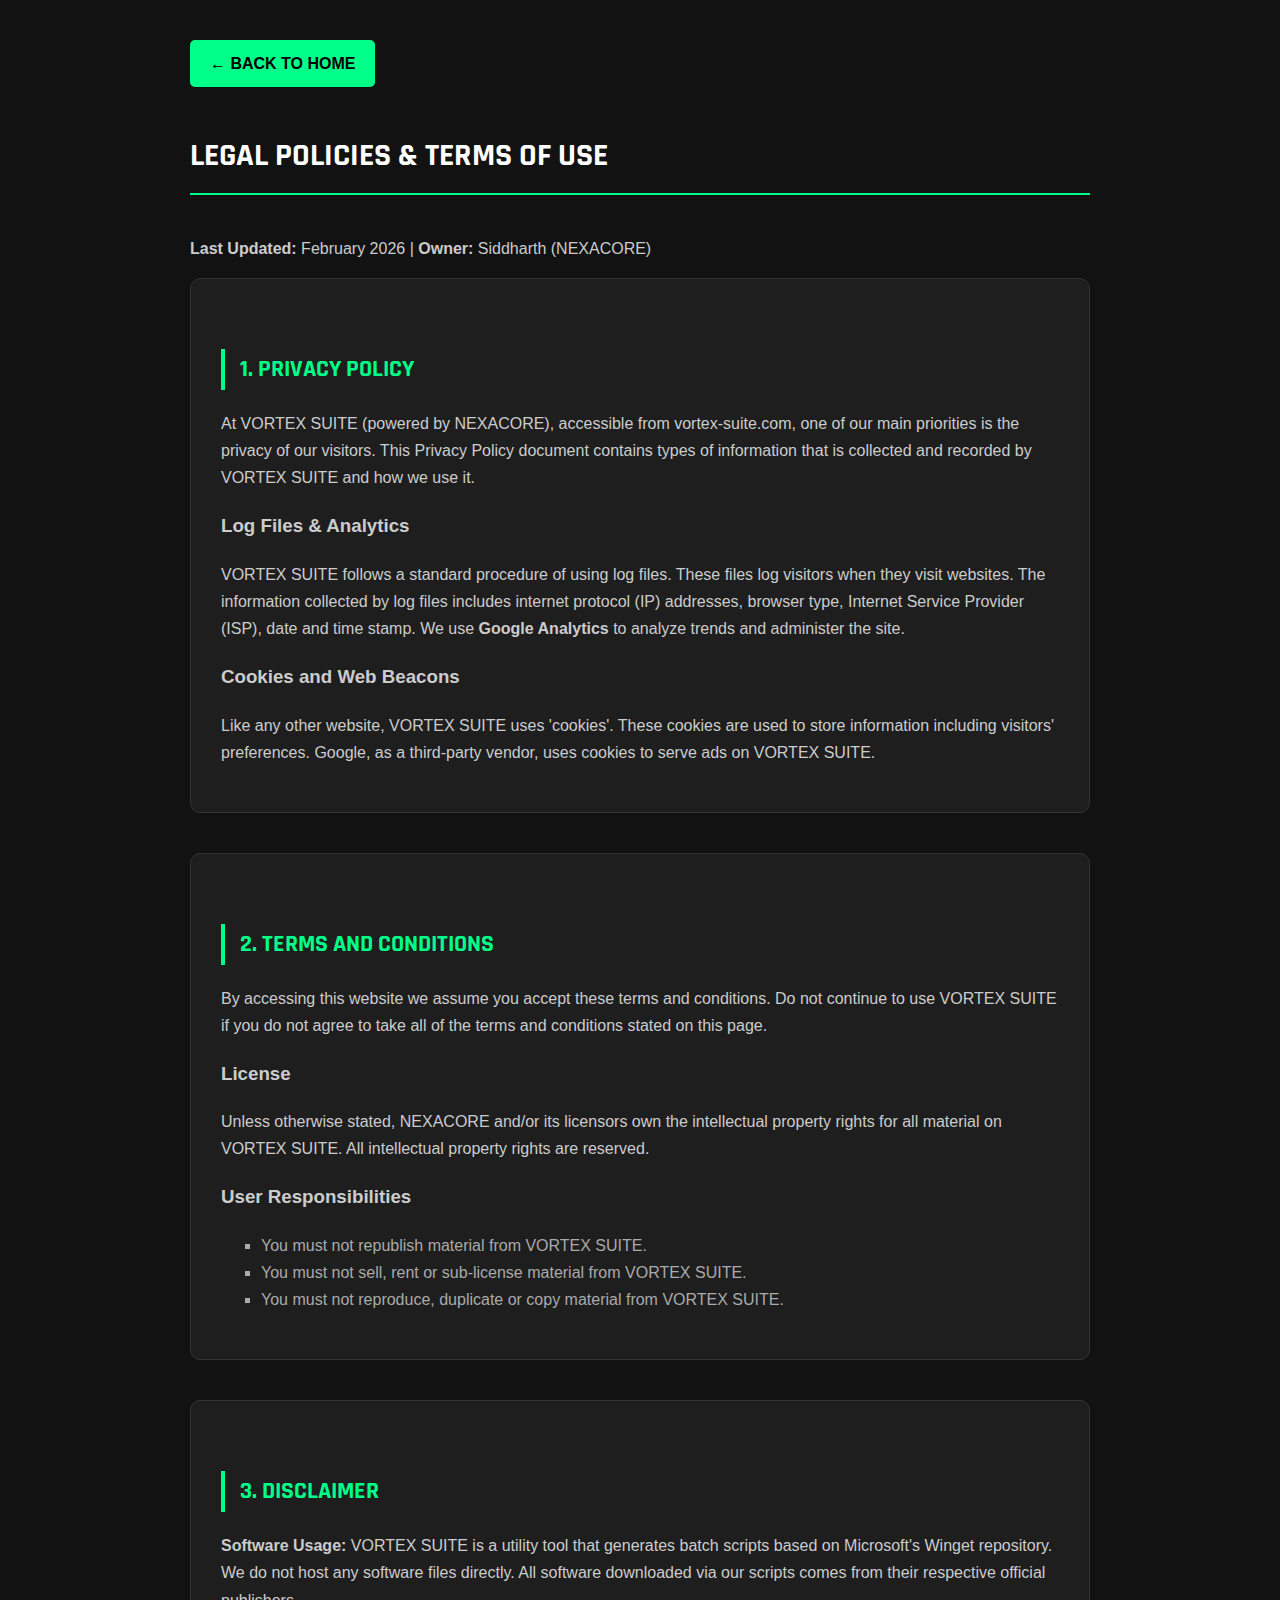
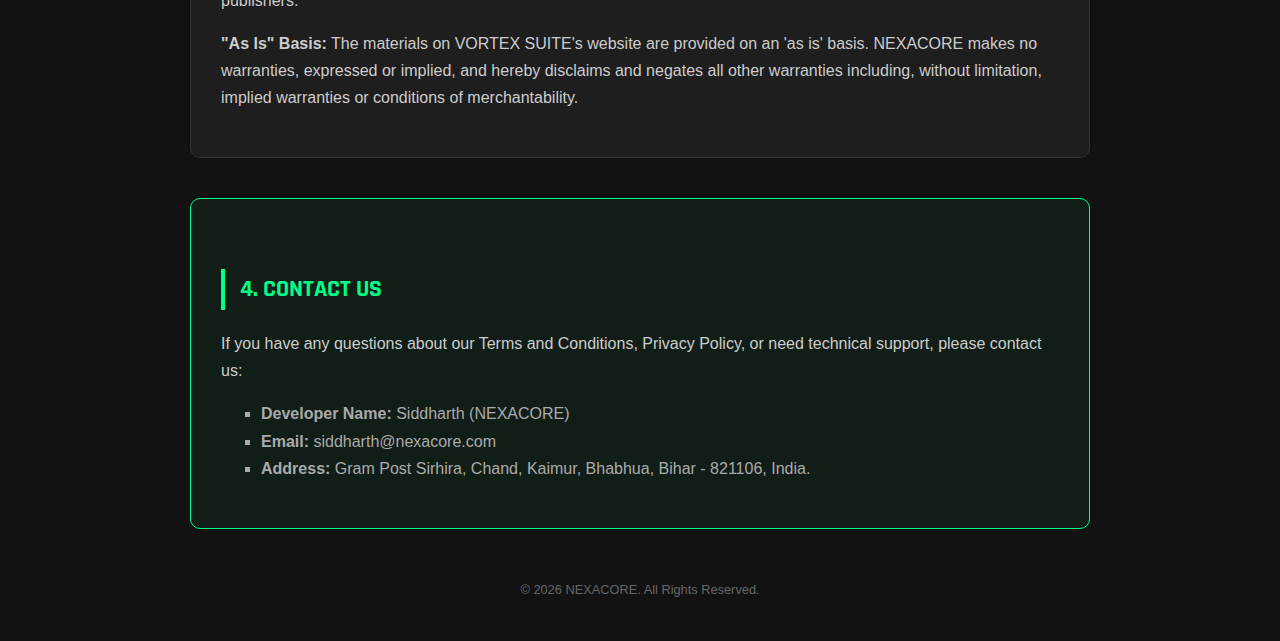
<file: Policies.htm>
<!DOCTYPE html>
<html lang="en">
<head>
    <meta charset="UTF-8">
    <meta name="viewport" content="width=device-width, initial-scale=1.0">
    <title>Legal Policies & Support | VORTEX SUITE</title>
    <meta name="robots" content="noindex"> <link href="https://fonts.googleapis.com/css2?family=Rajdhani:wght@500;700&family=Segoe+UI&display=swap" rel="stylesheet">
    
    <style>
        :root { --neon: #00ff88; --dark: #121212; --panel: #1e1e1e; }
        body { background-color: var(--dark); color: #ccc; font-family: 'Segoe UI', sans-serif; margin: 0; line-height: 1.7; }
        .container { max-width: 900px; margin: 0 auto; padding: 40px 20px; }
        
        h1, h2 { color: #fff; font-family: 'Rajdhani', sans-serif; }
        h1 { border-bottom: 2px solid var(--neon); padding-bottom: 10px; margin-bottom: 40px; }
        h2 { color: var(--neon); margin-top: 40px; border-left: 4px solid var(--neon); padding-left: 15px; }
        
        .legal-box { background: var(--panel); padding: 30px; border-radius: 10px; border: 1px solid #333; margin-bottom: 40px; }
        ul { list-style-type: square; color: #aaa; }
        a { color: var(--neon); text-decoration: none; }
        
        .back-btn { display: inline-block; padding: 10px 20px; background: var(--neon); color: #000; font-weight: bold; text-decoration: none; border-radius: 5px; margin-bottom: 20px; }
        .back-btn:hover { background: #fff; }

        /* Contact Box Special */
        .contact-box { background: rgba(0, 255, 136, 0.05); border: 1px solid var(--neon); }
    </style>
</head>
<body>

<div class="container">
    <a href="index.html" class="back-btn">← BACK TO HOME</a>

    <h1>LEGAL POLICIES & TERMS OF USE</h1>
    <p><strong>Last Updated:</strong> February 2026 | <strong>Owner:</strong> Siddharth (NEXACORE)</p>

    <section id="privacy" class="legal-box">
        <h2>1. PRIVACY POLICY</h2>
        <p>At VORTEX SUITE (powered by NEXACORE), accessible from vortex-suite.com, one of our main priorities is the privacy of our visitors. This Privacy Policy document contains types of information that is collected and recorded by VORTEX SUITE and how we use it.</p>
        
        <h3>Log Files & Analytics</h3>
        <p>VORTEX SUITE follows a standard procedure of using log files. These files log visitors when they visit websites. The information collected by log files includes internet protocol (IP) addresses, browser type, Internet Service Provider (ISP), date and time stamp. We use <strong>Google Analytics</strong> to analyze trends and administer the site.</p>

        <h3>Cookies and Web Beacons</h3>
        <p>Like any other website, VORTEX SUITE uses 'cookies'. These cookies are used to store information including visitors' preferences. Google, as a third-party vendor, uses cookies to serve ads on VORTEX SUITE.</p>
    </section>

    <section id="terms" class="legal-box">
        <h2>2. TERMS AND CONDITIONS</h2>
        <p>By accessing this website we assume you accept these terms and conditions. Do not continue to use VORTEX SUITE if you do not agree to take all of the terms and conditions stated on this page.</p>
        
        <h3>License</h3>
        <p>Unless otherwise stated, NEXACORE and/or its licensors own the intellectual property rights for all material on VORTEX SUITE. All intellectual property rights are reserved.</p>
        
        <h3>User Responsibilities</h3>
        <ul>
            <li>You must not republish material from VORTEX SUITE.</li>
            <li>You must not sell, rent or sub-license material from VORTEX SUITE.</li>
            <li>You must not reproduce, duplicate or copy material from VORTEX SUITE.</li>
        </ul>
    </section>

    <section id="disclaimer" class="legal-box">
        <h2>3. DISCLAIMER</h2>
        <p><strong>Software Usage:</strong> VORTEX SUITE is a utility tool that generates batch scripts based on Microsoft's Winget repository. We do not host any software files directly. All software downloaded via our scripts comes from their respective official publishers.</p>
        
        <p><strong>"As Is" Basis:</strong> The materials on VORTEX SUITE's website are provided on an 'as is' basis. NEXACORE makes no warranties, expressed or implied, and hereby disclaims and negates all other warranties including, without limitation, implied warranties or conditions of merchantability.</p>
    </section>

    <section id="contact" class="legal-box contact-box">
        <h2>4. CONTACT US</h2>
        <p>If you have any questions about our Terms and Conditions, Privacy Policy, or need technical support, please contact us:</p>
        
        <ul>
            <li><strong>Developer Name:</strong> Siddharth (NEXACORE)</li>
            <li><strong>Email:</strong> siddharth@nexacore.com </li>
            <li><strong>Address:</strong> Gram Post Sirhira, Chand, Kaimur, Bhabhua, Bihar - 821106, India.</li>
        </ul>
    </section>

    <footer style="text-align: center; color: #666; font-size: 0.8rem; margin-top: 50px;">
        &copy; 2026 NEXACORE. All Rights Reserved.
    </footer>
</div>

</body>
</html>
</file>
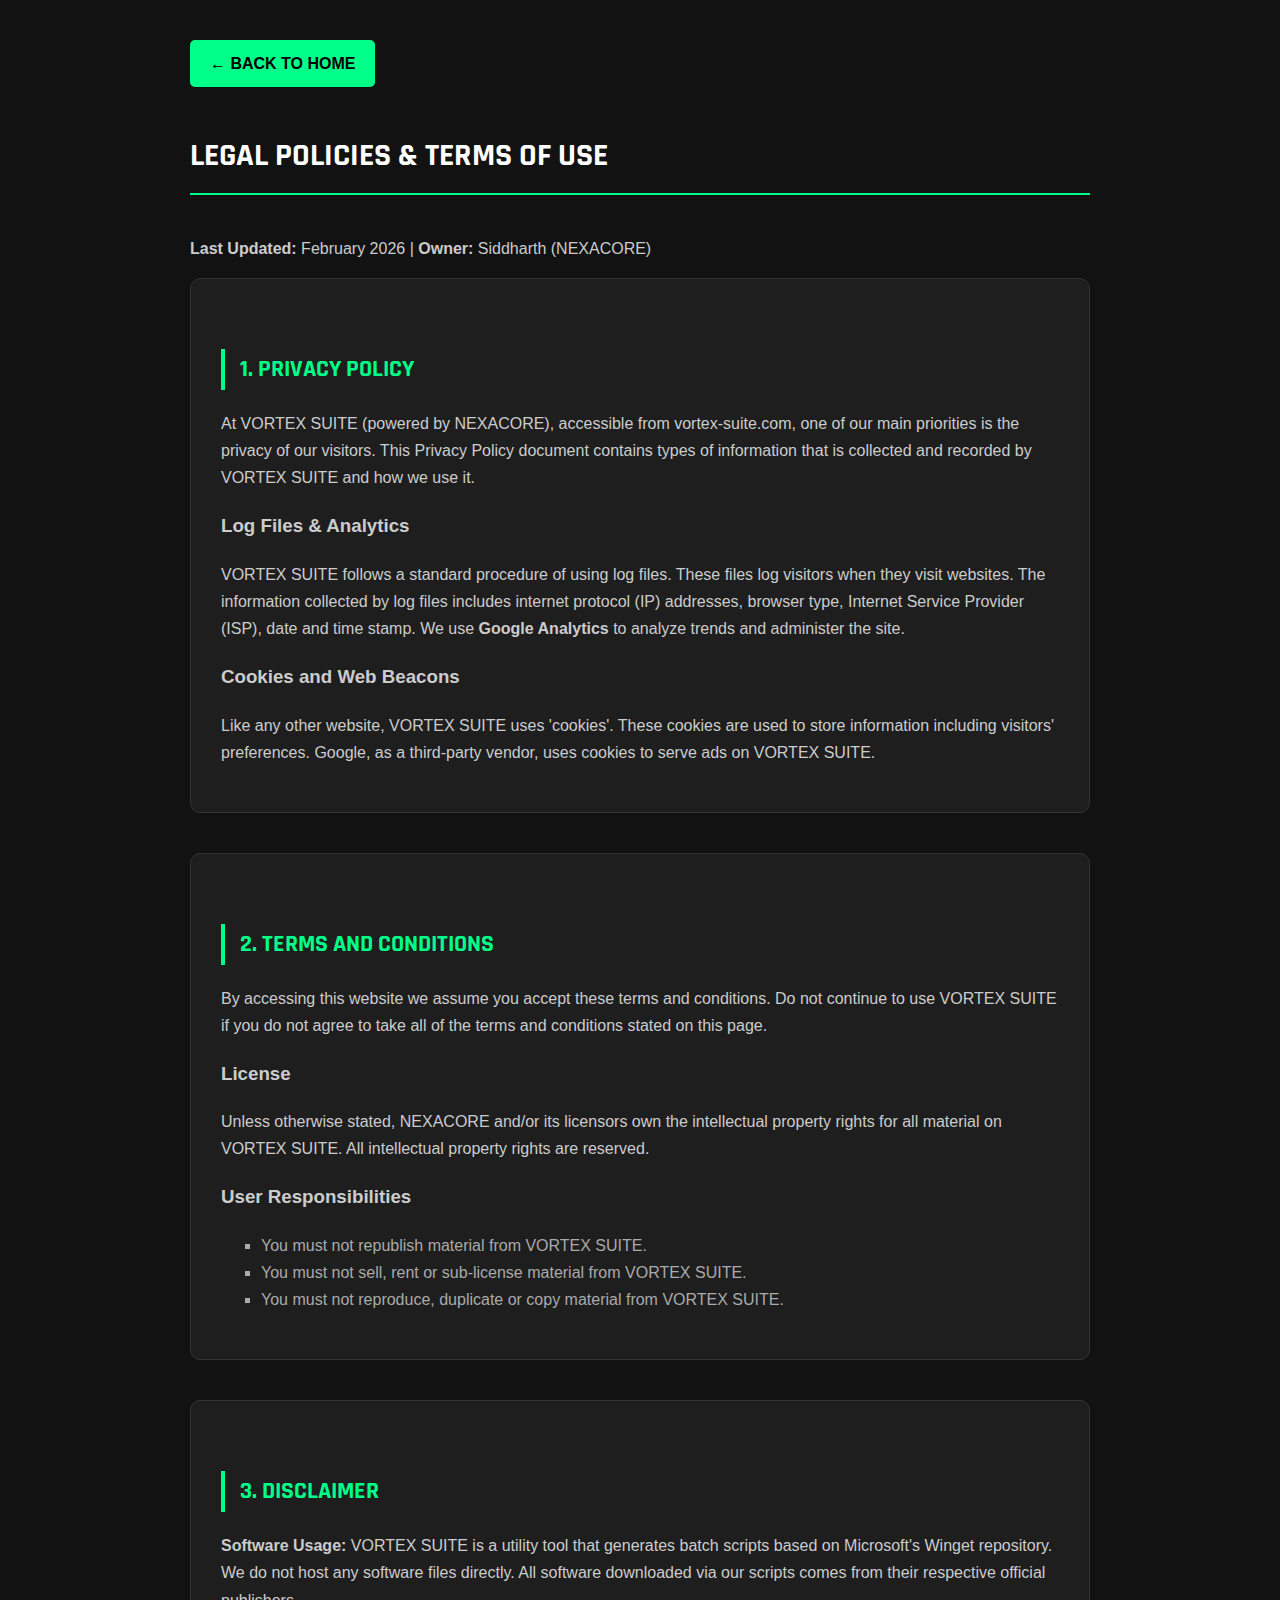
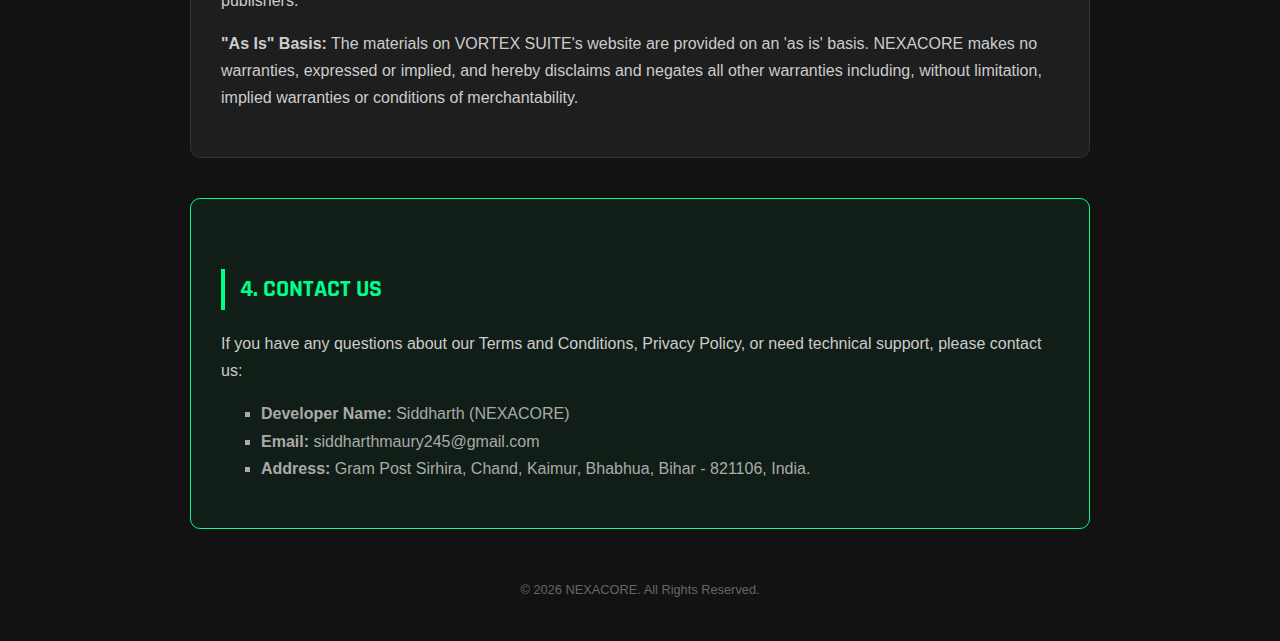
<file: policies.html>
<!DOCTYPE html>
<html lang="en">
<head>
    <meta charset="UTF-8">
    <meta name="viewport" content="width=device-width, initial-scale=1.0">
    <title>Legal Policies & Support | VORTEX SUITE</title>
    <meta name="robots" content="noindex"> <link href="https://fonts.googleapis.com/css2?family=Rajdhani:wght@500;700&family=Segoe+UI&display=swap" rel="stylesheet">
    
    <style>
        :root { --neon: #00ff88; --dark: #121212; --panel: #1e1e1e; }
        body { background-color: var(--dark); color: #ccc; font-family: 'Segoe UI', sans-serif; margin: 0; line-height: 1.7; }
        .container { max-width: 900px; margin: 0 auto; padding: 40px 20px; }
        
        h1, h2 { color: #fff; font-family: 'Rajdhani', sans-serif; }
        h1 { border-bottom: 2px solid var(--neon); padding-bottom: 10px; margin-bottom: 40px; }
        h2 { color: var(--neon); margin-top: 40px; border-left: 4px solid var(--neon); padding-left: 15px; }
        
        .legal-box { background: var(--panel); padding: 30px; border-radius: 10px; border: 1px solid #333; margin-bottom: 40px; }
        ul { list-style-type: square; color: #aaa; }
        a { color: var(--neon); text-decoration: none; }
        
        .back-btn { display: inline-block; padding: 10px 20px; background: var(--neon); color: #000; font-weight: bold; text-decoration: none; border-radius: 5px; margin-bottom: 20px; }
        .back-btn:hover { background: #fff; }

        /* Contact Box Special */
        .contact-box { background: rgba(0, 255, 136, 0.05); border: 1px solid var(--neon); }
    </style>
</head>
<body>

<div class="container">
    <a href="index.html" class="back-btn">← BACK TO HOME</a>

    <h1>LEGAL POLICIES & TERMS OF USE</h1>
    <p><strong>Last Updated:</strong> February 2026 | <strong>Owner:</strong> Siddharth (NEXACORE)</p>

    <section id="privacy" class="legal-box">
        <h2>1. PRIVACY POLICY</h2>
        <p>At VORTEX SUITE (powered by NEXACORE), accessible from vortex-suite.com, one of our main priorities is the privacy of our visitors. This Privacy Policy document contains types of information that is collected and recorded by VORTEX SUITE and how we use it.</p>
        
        <h3>Log Files & Analytics</h3>
        <p>VORTEX SUITE follows a standard procedure of using log files. These files log visitors when they visit websites. The information collected by log files includes internet protocol (IP) addresses, browser type, Internet Service Provider (ISP), date and time stamp. We use <strong>Google Analytics</strong> to analyze trends and administer the site.</p>

        <h3>Cookies and Web Beacons</h3>
        <p>Like any other website, VORTEX SUITE uses 'cookies'. These cookies are used to store information including visitors' preferences. Google, as a third-party vendor, uses cookies to serve ads on VORTEX SUITE.</p>
    </section>

    <section id="terms" class="legal-box">
        <h2>2. TERMS AND CONDITIONS</h2>
        <p>By accessing this website we assume you accept these terms and conditions. Do not continue to use VORTEX SUITE if you do not agree to take all of the terms and conditions stated on this page.</p>
        
        <h3>License</h3>
        <p>Unless otherwise stated, NEXACORE and/or its licensors own the intellectual property rights for all material on VORTEX SUITE. All intellectual property rights are reserved.</p>
        
        <h3>User Responsibilities</h3>
        <ul>
            <li>You must not republish material from VORTEX SUITE.</li>
            <li>You must not sell, rent or sub-license material from VORTEX SUITE.</li>
            <li>You must not reproduce, duplicate or copy material from VORTEX SUITE.</li>
        </ul>
    </section>

    <section id="disclaimer" class="legal-box">
        <h2>3. DISCLAIMER</h2>
        <p><strong>Software Usage:</strong> VORTEX SUITE is a utility tool that generates batch scripts based on Microsoft's Winget repository. We do not host any software files directly. All software downloaded via our scripts comes from their respective official publishers.</p>
        
        <p><strong>"As Is" Basis:</strong> The materials on VORTEX SUITE's website are provided on an 'as is' basis. NEXACORE makes no warranties, expressed or implied, and hereby disclaims and negates all other warranties including, without limitation, implied warranties or conditions of merchantability.</p>
    </section>

    <section id="contact" class="legal-box contact-box">
        <h2>4. CONTACT US</h2>
        <p>If you have any questions about our Terms and Conditions, Privacy Policy, or need technical support, please contact us:</p>
        
        <ul>
            <li><strong>Developer Name:</strong> Siddharth (NEXACORE)</li>
            <li><strong>Email:</strong> siddharthmaury245@gmail.com </li>
            <li><strong>Address:</strong> Gram Post Sirhira, Chand, Kaimur, Bhabhua, Bihar - 821106, India.</li>
        </ul>
    </section>

    <footer style="text-align: center; color: #666; font-size: 0.8rem; margin-top: 50px;">
        &copy; 2026 NEXACORE. All Rights Reserved.
    </footer>
</div>

</body>
</html>
</file>
